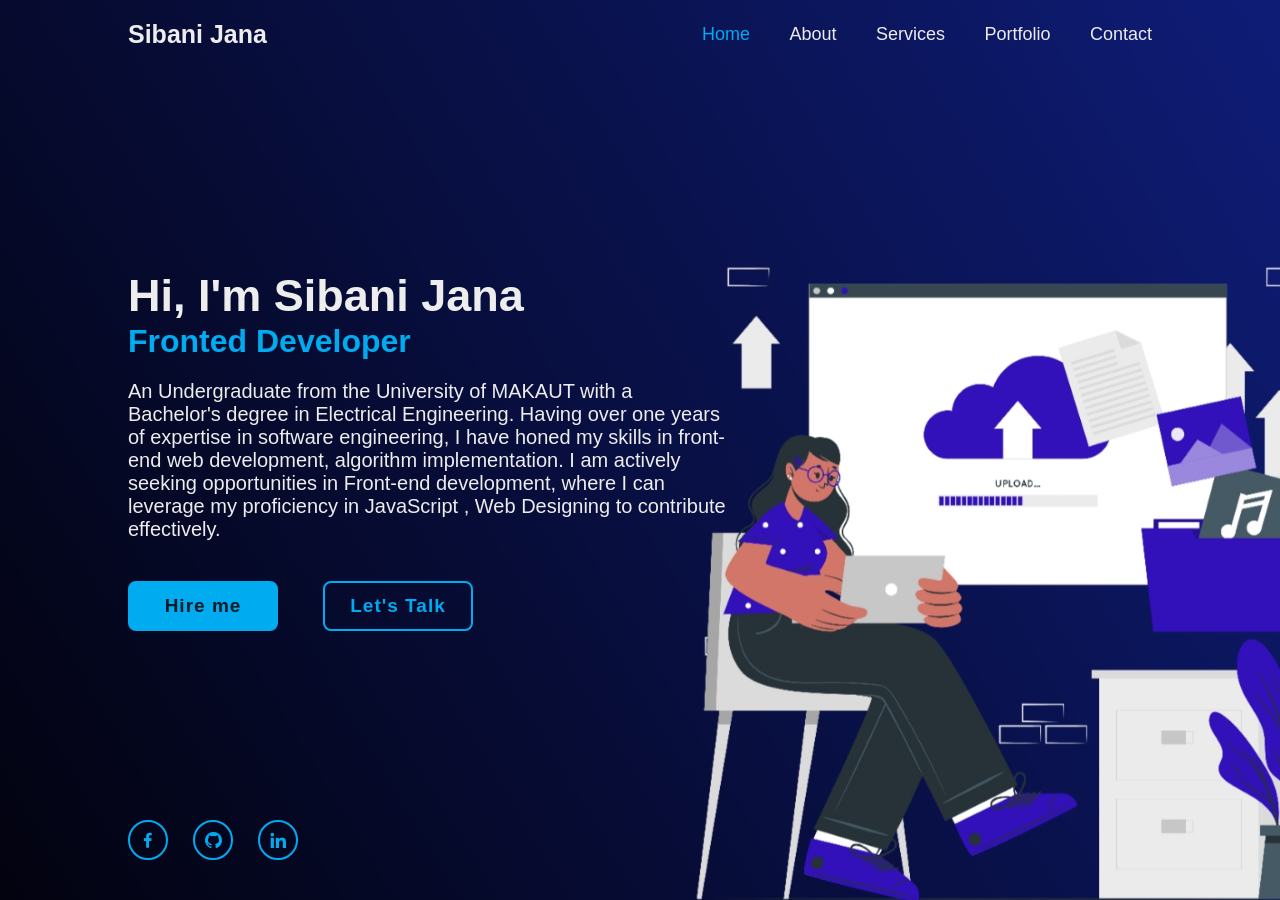
<file: index.html>
<!DOCTYPE html>
<html lang="en">
  <head>
    <meta charset="UTF-8" />
    <meta name="viewport" content="width=device-width, initial-scale=1.0" />
    <title>Sibani here</title>
    <link
      href="https://fonts.googleapis.com/css2?family=Overpass+Mono&display=swap"
      rel="stylesheet"
    />
    <link rel="stylesheet" href="stylee.css" />
    <link
      href="https://unpkg.com/boxicons@2.1.4/css/boxicons.min.css"
      rel="stylesheet"
    />
  </head>
  <body>
    <header class="header">
      <a href="#" class="logo">Sibani Jana</a>

      <nav class="navbar">
        <a href="#" class="active">Home</a>
        <a href="#">About</a>
        <a href="#">Services</a>
        <a href="#">Portfolio</a>
        <a href="#">Contact</a>
      </nav>
    </header>

    <section class="home">
      <div class="home-content">
        <h1>Hi, I'm Sibani Jana</h1>
        <h3>Fronted Developer</h3>
        <p>
          An Undergraduate from the University of MAKAUT with a Bachelor's
          degree in Electrical Engineering. Having over one years of expertise in
          software engineering, I have honed my skills in front-end web
          development, algorithm implementation. I am actively seeking opportunities in Front-end
          development, where I can leverage my proficiency in JavaScript , Web
          Designing to contribute effectively.
        </p>

        <div class="btn-box">
          <a href="#" target="_blank">Hire me</a>
          <a href="contact.html">Let's Talk</a>
        </div>
      </div>

      <div class="home-sci">
        <a href="#"><i class="bx bxl-facebook"></i></a>
        <a href="https://github.com/Sibanijana"
          ><i class="bx bxl-github"></i
        ></a>
        <a href="https://www.linkedin.com/in/sibani-jana/"
          ><i class="bx bxl-linkedin"></i
        ></a>
      </div>

      <span class="home-imgHover"></span>
    </section>
  </body>
</html>
</file>
<file: stylee.css>
* {
  margin: 0;
  padding: 0;
  box-sizing: border-box;
  font-family: "Poppins", sans-serif;
}

body {
  color: #ededed;
}

.header {
  position: fixed;
  top: 0;
  left: 0;
  width: 100%;
  padding: 20px 10%;
  background-color: transparent;
  display: flex;
  justify-content: space-between;
  align-items: center;
  z-index: 100;
}

.logo {
  position: relative;
  font-size: 25px;
  color: #ededed;
  text-decoration: none;
  font-weight: 600;
}

.logo::before {
  content: "";
  top: 0;
  position: absolute;
  right: 0;
  width: 100%;
  height: 100%;
  background: transparent;
  animation: showRight 1s ease forwards;
  animation-delay: 0.2s;
}

.navbar a {
  font-size: 18px;
  color: #ededed;
  text-decoration: none;
  font-weight: 500;
  margin-left: 35px;
}

.navbar a:hover,
.navbar a.active {
  color: #00abf0;
}

.home {
  height: 100vh;
  background: url("home.jpg") no-repeat;
  background-size: cover;
  background-position: center;
  display: flex;
  align-items: center;
  padding: 0 10%;
}

.home-content {
  max-width: 600px;
}

.home-content h1 {
  position: relative;
  font-size: 45px;
  font-weight: 700;
  line-height: 1.2;
}

.home-content h1::before {
  content: "";
  top: 0;
  position: absolute;
  right: 0;
  width: 100%;
  height: 100%;
  background:#0a0427;
  border-radius: 8px;
  animation: showRight 0.7s ease forwards;
  animation-delay: 0.2s;
}

.home-content h3 {
  position: relative;
  font-size: 32px;
  font-weight: 700;
  color: #00abf0;
}

.home-content h3::before {
  content: "";
  top: 0;
  position: absolute;
  right: 0;
  width: 100%;
  height: 100%;
  background:#0a0427;
  border-radius: 8px;
  animation: showRight 0.7s ease forwards;
  animation-delay: 0.2s;
}

.home-content p {
  position: relative;
  font-size: 20px;
  margin: 20px 0 40px;
}

.home-content p::before {
  content: "";
  top: 0;
  position: absolute;
  right: 0;
  width: 100%;
  height: 100%;
  background:#0a0427;
  border-radius: 8px;
  animation: showRight 0.7s ease forwards;
  animation-delay: 0.2s;
}

.home-content .btn-box {
  position: relative;
  display: flex;
  justify-content: space-between;
  width: 345px;
  height: 50px;
}

.home-content .btn-box::before {
  content: "";
  top: 0;
  position: absolute;
  right: 0;
  width: 100%;
  height: 100%;
  background:#0a0427;
  border-radius: 8px;
  animation: showRight 0.7s ease forwards;
  animation-delay: 0.2s;
  z-index: 2;
}

.btn-box a {
  position: relative;
  display: inline-flex;
  justify-content: center;
  align-items: center;
  width: 150px;
  height: 100%;
  background: #00abf0;
  border: 2px solid #00abf0;
  border-radius: 8px;
  font-size: 19px;
  color: #081b29;
  text-decoration: none;
  font-weight: 600;
  letter-spacing: 1px;
  z-index: 1;
  overflow: hidden;
}

.btn-box a:hover {
  color: #ffffff;
    background:#0a0427;
  border-radius: 8px;
}

.btn-box a:nth-child(2) {
  background: transparent;
  color: #00abf0;
}

.btn-box a:nth-child(2):hover {
  color: #081b29;
}

.btn-box a:nth-child(2)::before {
  background: #00abf0;
}

.btn-box a::before {
  content: "";
  position: absolute;
  top: 0;
  left: 0;
  width: 0;
  height: 100%;
  background: transparent;
  z-index: -1;
  transition: 0.5s;
}

.btn-box a:hover::before {
  width: 100%;
}

.home-sci {
  position: absolute;
  bottom: 40px;
  width: 170px;
  display: flex;
  justify-content: space-between;
}

.home-sci::before {
  content: "";
  top: 0;
  position: absolute;
  right: 0;
  width: 100%;
  height: 100%;
  background:#0a0427;
  border-radius: 8px;
  animation: showRight 0.7s ease forwards;
  animation-delay: 0.2s;
  z-index: 2;
}

.home-sci a {
  position: relative;
  display: inline-flex;
  justify-content: center;
  align-items: center;
  width: 40px;
  height: 40px;
  background: transparent;
  border: 2px solid #00abf0;
  border-radius: 50%;
  font-size: 20px;
  color: #00abf0;
  text-decoration: none;
  z-index: 1;
  overflow: hidden;
  transition: 0.5s;
}

.home-sci a:hover {
  color: #081b29;
}

.home-sci a::before {
  content: "";
  position: absolute;
  top: 0;
  left: 0;
  width: 0;
  height: 100%;
  background: #00abf0;
  z-index: -1;
  transition: 0.5s;
}

.home-sci a:hover::before {
  width: 100%;
}

.home-imgHover {
  position: absolute;
  top: 0;
  right: 30px;
  width: 600px;
  height: 100%;
  background: transparent;

  transition: 3s;
  animation: manipActiveHover 0.1s forwards;
  animation-delay: 0.2s;
  pointer-events: none;
}

.home-imgHover:hover {
  background: transparent;
  opacity: 0.8;
}

.home-imgHover::after {
  content: "";
  top: 0;
  position: absolute;
  right: 0;
  width: 120%;
  height: 100%;
  background:#0a0427;
  border-radius: 8px;
  animation: showRight 0.7s ease forwards;
  animation-delay: 0.2s;
}

/* KEYFRAMES ANIMATION */
@keyframes showRight {
  100% {
    width: 0;
  }
}

@keyframes manipActiveHover {
  100% {
    pointer-events: auto;
  }
}
</file>
